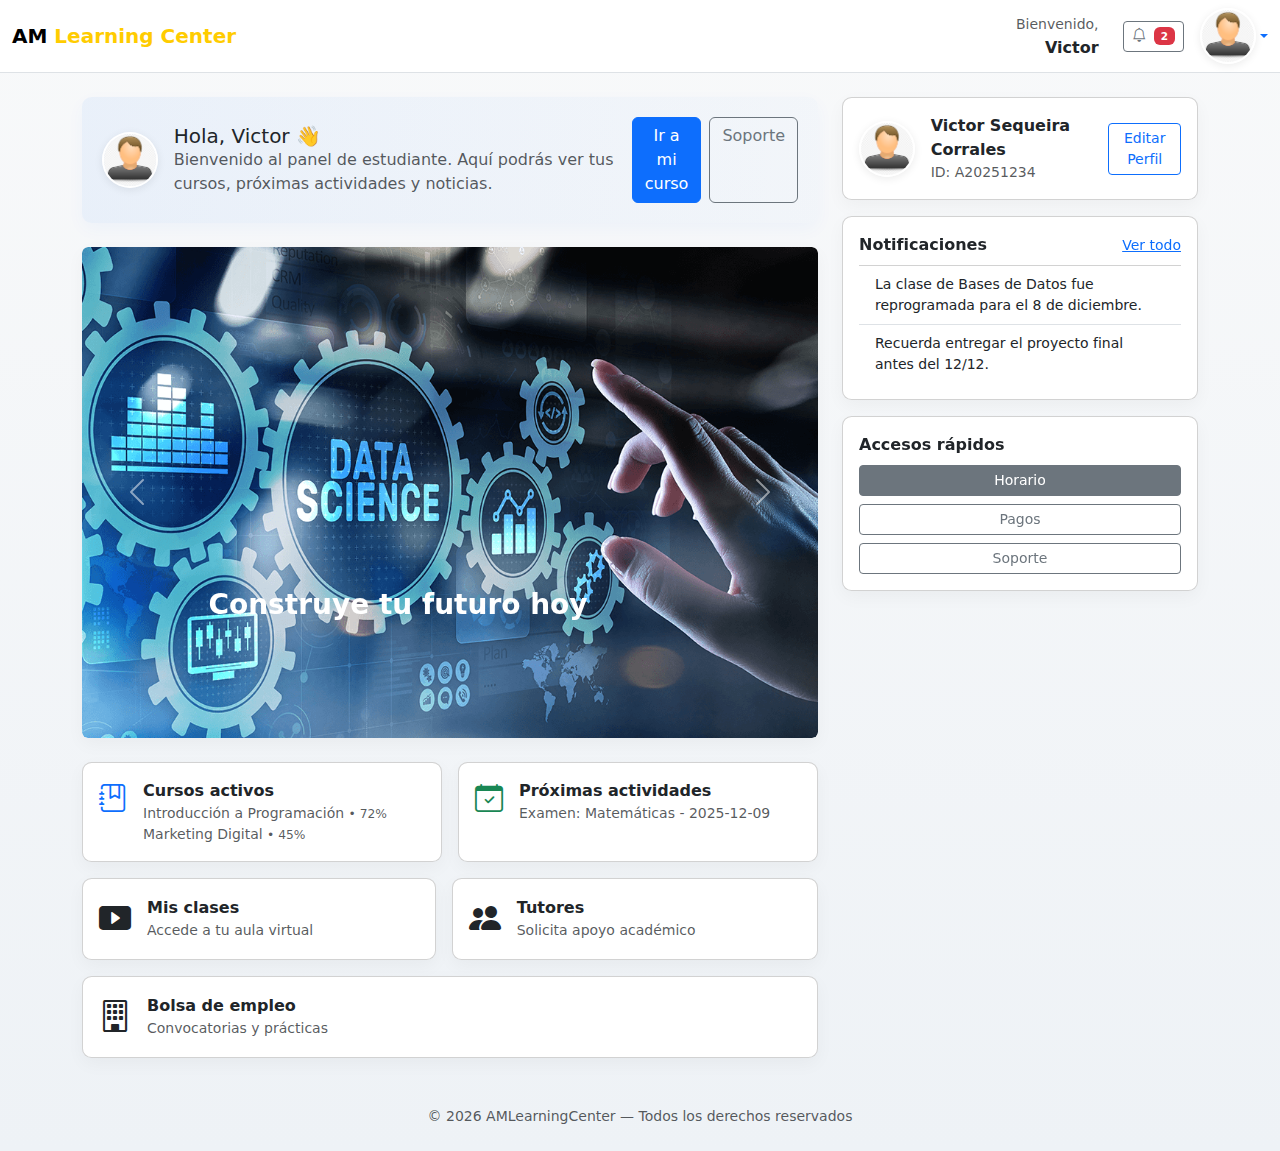
<file: Proyecto/lobby.html>
<!doctype html>
<html lang="es">
  <head>
    <meta charset="utf-8">
    <meta name="viewport" content="width=device-width, initial-scale=1">
    <title>Lobby - Universidad</title>

    <!-- Bootstrap 5 CDN -->
    <link href="https://cdn.jsdelivr.net/npm/bootstrap@5.3.2/dist/css/bootstrap.min.css" rel="stylesheet">
    <!-- Bootstrap Icons -->
    <link href="https://cdn.jsdelivr.net/npm/bootstrap-icons@1.11.3/font/bootstrap-icons.css" rel="stylesheet">

    <style>
      :root{
        --accent:#0d6efd;
        --card-bg:#ffffff;
        --muted:#6c757d;
      }

      body{
        background: linear-gradient(180deg, #f8f9fa 0%, #eef2f6 100%);
        min-height:100vh;
      }

      /* Top welcome banner */
      .hero {
        background: linear-gradient(90deg, rgba(13,110,253,0.06), rgba(13,110,253,0.02));
        border-radius: .6rem;
        padding: 1.25rem;
        box-shadow: 0 6px 18px rgba(13,110,253,0.04);
      }

      .profile-avatar{
        width:56px;height:56px;border-radius:50%;object-fit:cover;border:2px solid #fff;box-shadow:0 2px 8px rgba(0,0,0,0.08);
      }

      .card-compact{border-radius:.6rem;box-shadow:0 6px 18px rgba(22,28,37,0.04)}

      /* make cards a bit smaller on large screens */
      @media(min-width:1200px){
        .col-card-lg{flex:0 0 24%;max-width:24%}
      }

      /* center the small quick-links grid */
      .quick-link{min-height:92px;display:flex;align-items:center;justify-content:flex-start;gap:.8rem}

    </style>
  </head>
  <body>

    <!-- NAVBAR (compact) -->
    <nav class="navbar navbar-expand-lg navbar-light bg-white border-bottom">
      <div class="container-fluid">
        <a class="navbar-brand fw-bold" href="index.html">
            <!-- <img src="imagenes/Logo.png" alt="AmLeargning Center" width="300px" height="200px"> -->
            AM <span style="color: #ffcc00">Learning Center</span>
        </a>

        <div class="d-flex align-items-center ms-auto gap-3">
          <div class="text-end d-none d-md-block me-2">
            <small class="text-muted">Bienvenido,</small>
            <div id="usernameTop" class="fw-semibold">Estudiante</div>
          </div>
          <button class="btn btn-outline-secondary btn-sm" id="btnNotifications" title="Notificaciones">
            <i class="bi bi-bell"></i> <span id="notifBadge" class="badge bg-danger ms-1" style="display:none">0</span>
          </button>

          <div class="dropdown">
            <a class="d-flex align-items-center text-decoration-none dropdown-toggle" href="#" id="profileDropdown" data-bs-toggle="dropdown" aria-expanded="false">
              <img id="avatarImg" src="imagenes/avatar.png" alt="avatar" class="profile-avatar">
            </a>
            <ul class="dropdown-menu dropdown-menu-end" aria-labelledby="profileDropdown">
              <li><a class="dropdown-item" href="#">Perfil</a></li>
              <li><a class="dropdown-item" href="#">Configuración</a></li>
              <li><hr class="dropdown-divider"></li>
              <li><a class="dropdown-item text-danger" href="login.html">Cerrar sesión</a></li>
            </ul>
          </div>
        </div>
      </div>
    </nav>

    <!-- MAIN CONTAINER -->
    <main class="container my-4">
      <div class="row g-4">

        <!-- LEFT COLUMN: welcome banner + carousel -->
        <div class="col-12 col-lg-8">

          <div class="hero mb-4">
            <div class="d-flex align-items-center gap-3">
              <img id="heroAvatar" src="imagenes/avatar.png" alt="user" class="profile-avatar">
              <div>
                <div class="h5 mb-0" id="greeting">Hola, Estudiante 👋</div>
                <div class="text-muted">Bienvenido al panel de estudiante. Aquí podrás ver tus cursos, próximas actividades y noticias.</div>
              </div>
              <div class="ms-auto d-flex gap-2">
                <a href="#" class="btn btn-primary">Ir a mi curso</a>
                <a href="#" class="btn btn-outline-secondary">Soporte</a>
              </div>
            </div>
          </div>

          <!-- Carousel / banner rotativo -->
          <div id="heroCarousel" class="carousel slide mb-4 rounded card-compact" data-bs-ride="carousel">
            <div class="carousel-inner rounded">
              <div class="carousel-item active">
                <img src="imagenes/ds.png" class="d-block w-100 rounded" alt="banner 1">
                <div class="carousel-caption d-none d-md-block text-start px-3" style="bottom:18%">
                  <h3 class="fw-bold">Construye tu futuro hoy</h3>
                </div>
              </div>
              <div class="carousel-item">
                <img src="imagenes/ia.jpg" class="d-block w-100 rounded" alt="banner 2">
                <div class="carousel-caption d-none d-md-block text-start px-3" style="bottom:18%">
                  <h3>Aprende haciendo</h3>
                  <p>Laboratorios, proyectos reales y docentes con experiencia.</p>
                </div>
              </div>
              <div class="carousel-item">
                <img src="imagenes/micro.jpg" class="d-block w-100 rounded" alt="banner 3">
                <div class="carousel-caption d-none d-md-block text-start px-3" style="bottom:30%">
                  <h3 class="text-black">Becas y financiamiento</h3>
                </div>
              </div>
            </div>
            <button class="carousel-control-prev" type="button" data-bs-target="#heroCarousel" data-bs-slide="prev">
              <span class="carousel-control-prev-icon" aria-hidden="true"></span>
              <span class="visually-hidden">Anterior</span>
            </button>
            <button class="carousel-control-next" type="button" data-bs-target="#heroCarousel" data-bs-slide="next">
              <span class="carousel-control-next-icon" aria-hidden="true"></span>
              <span class="visually-hidden">Siguiente</span>
            </button>
          </div>

          <!-- Cards: cursos activos y acciones rápidas -->
          <div class="row g-3">
            <div class="col-12 col-md-6">
              <div class="card card-compact p-3 h-100">
                <div class="d-flex align-items-start gap-3">
                  <i class="bi bi-journal-bookmark" style="font-size:28px;color:var(--accent)"></i>
                  <div>
                    <div class="fw-semibold">Cursos activos</div>
                    <div class="text-muted small" id="activeCourses">Cargando...</div>
                  </div>
                </div>
              </div>
            </div>

            <div class="col-12 col-md-6">
              <div class="card card-compact p-3 h-100">
                <div class="d-flex align-items-start gap-3">
                  <i class="bi bi-calendar-check" style="font-size:28px;color:#198754"></i>
                  <div>
                    <div class="fw-semibold">Próximas actividades</div>
                    <div class="text-muted small" id="upcomingEvents">Sin eventos</div>
                  </div>
                </div>
              </div>
            </div>

            <!-- quick links grid -->
            <div class="col-12">
              <div class="d-flex flex-wrap gap-3">
                <a href="#" class="flex-grow-1 text-decoration-none">
                  <div class="card p-3 card-compact">
                    <div class="d-flex align-items-center">
                      <i class="bi bi-play-btn-fill fs-2 me-3"></i>
                      <div>
                        <div class="fw-semibold">Mis clases</div>
                        <div class="text-muted small">Accede a tu aula virtual</div>
                      </div>
                    </div>
                  </div>
                </a>

                <a href="#" class="flex-grow-1 text-decoration-none">
                  <div class="card p-3 card-compact">
                    <div class="d-flex align-items-center">
                      <i class="bi bi-people-fill fs-2 me-3"></i>
                      <div>
                        <div class="fw-semibold">Tutores</div>
                        <div class="text-muted small">Solicita apoyo académico</div>
                      </div>
                    </div>
                  </div>
                </a>

                <a href="#" class="flex-grow-1 text-decoration-none">
                  <div class="card p-3 card-compact">
                    <div class="d-flex align-items-center">
                      <i class="bi bi-building fs-2 me-3"></i>
                      <div>
                        <div class="fw-semibold">Bolsa de empleo</div>
                        <div class="text-muted small">Convocatorias y prácticas</div>
                      </div>
                    </div>
                  </div>
                </a>

              </div>
            </div>

          </div>

        </div> <!-- FIN LEFT COL -->


        <!-- RIGHT COLUMN: perfil, notificaciones y acceso rapido -->
        <aside class="col-12 col-lg-4">

          <div class="card p-3 mb-3 card-compact">
            <div class="d-flex align-items-center gap-3">
              <img id="sideAvatar" src="imagenes/avatar.png" class="profile-avatar">
              <div>
                <div id="studentName" class="fw-semibold">Estudiante Nombre</div>
                <div class="text-muted small">ID: <span id="studentId">000123</span></div>
              </div>
              <div class="ms-auto text-end">
                <a href="#" class="btn btn-sm btn-outline-primary">Editar Perfil</a>
              </div>
            </div>
          </div>

          <div class="card p-3 mb-3 card-compact">
            <div class="d-flex justify-content-between align-items-center mb-2">
              <div class="fw-semibold">Notificaciones</div>
              <a href="#" class="small">Ver todo</a>
            </div>
            <ul class="list-group list-group-flush" id="notifList" style="max-height:220px;overflow:auto">
              <li class="list-group-item small text-muted">No hay notificaciones.</li>
            </ul>
          </div>

          <div class="card p-3 card-compact">
            <div class="fw-semibold mb-2">Accesos rápidos</div>
            <div class="d-grid gap-2">
              <a href="#" class="btn btn-secondary btn-sm">Horario</a>
              <a href="#" class="btn btn-outline-secondary btn-sm">Pagos</a>
              <a href="#" class="btn btn-outline-secondary btn-sm">Soporte</a>
            </div>
          </div>

        </aside>

      </div>
    </main>

    <footer class="text-center py-4 text-muted small">
      © <span id="year">2025</span> AMLearningCenter — Todos los derechos reservados
    </footer>


    <!-- Bootstrap JS bundle -->
    <script src="https://cdn.jsdelivr.net/npm/bootstrap@5.3.2/dist/js/bootstrap.bundle.min.js"></script>

    <script>
      // === Datos de ejemplo: reemplaza con datos reales del servidor ===
      const user = {
        name: 'Victor Sequeira Corrales',
        id: 'A20251234',
        avatar: 'imagenes/avatar.png',
        courses: [
          { title: 'Introducción a Programación', progress: '72%' },
          { title: 'Marketing Digital', progress: '45%' }
        ],
        notifications: [
          { text: 'La clase de Bases de Datos fue reprogramada para el 8 de diciembre.' },
          { text: 'Recuerda entregar el proyecto final antes del 12/12.' }
        ],
        upcoming: [ 'Examen: Matemáticas - 2025-12-09' ]
      }

      // Inyecta datos en la UI
      document.getElementById('usernameTop').innerText = user.name.split(' ')[0]
      document.getElementById('greeting').innerText = `Hola, ${user.name.split(' ')[0]} 👋`
      document.getElementById('studentName').innerText = user.name
      document.getElementById('studentId').innerText = user.id
      document.getElementById('avatarImg').src = user.avatar
      document.getElementById('heroAvatar').src = user.avatar
      document.getElementById('sideAvatar').src = user.avatar
      document.getElementById('year').innerText = new Date().getFullYear()

      // Cursos activos
      const activeCoursesEl = document.getElementById('activeCourses')
      activeCoursesEl.innerHTML = user.courses.map(c => `<div>${c.title} <span class=\"text-muted small\">• ${c.progress}</span></div>`).join('')

      // Notificaciones
      const notifList = document.getElementById('notifList')
      notifList.innerHTML = ''
      if (user.notifications && user.notifications.length){
        user.notifications.forEach(n => {
          const li = document.createElement('li')
          li.className = 'list-group-item small'
          li.innerText = n.text
          notifList.appendChild(li)
        })
        // badge
        const badge = document.getElementById('notifBadge')
        badge.innerText = user.notifications.length
        badge.style.display = 'inline-block'
      } else {
        notifList.innerHTML = '<li class="list-group-item small text-muted">No hay notificaciones.</li>'
      }

      // Upcoming
      const upcomingEl = document.getElementById('upcomingEvents')
      upcomingEl.innerHTML = user.upcoming.length ? user.upcoming.join('<br>') : 'Sin eventos'

      // Notificaciones boton
      document.getElementById('btnNotifications').addEventListener('click', ()=>{
        // abrir panel, o redirigir a notificaciones
        alert('Abriendo notificaciones...')
      })

    </script>
  </body>
</html>
</file>
